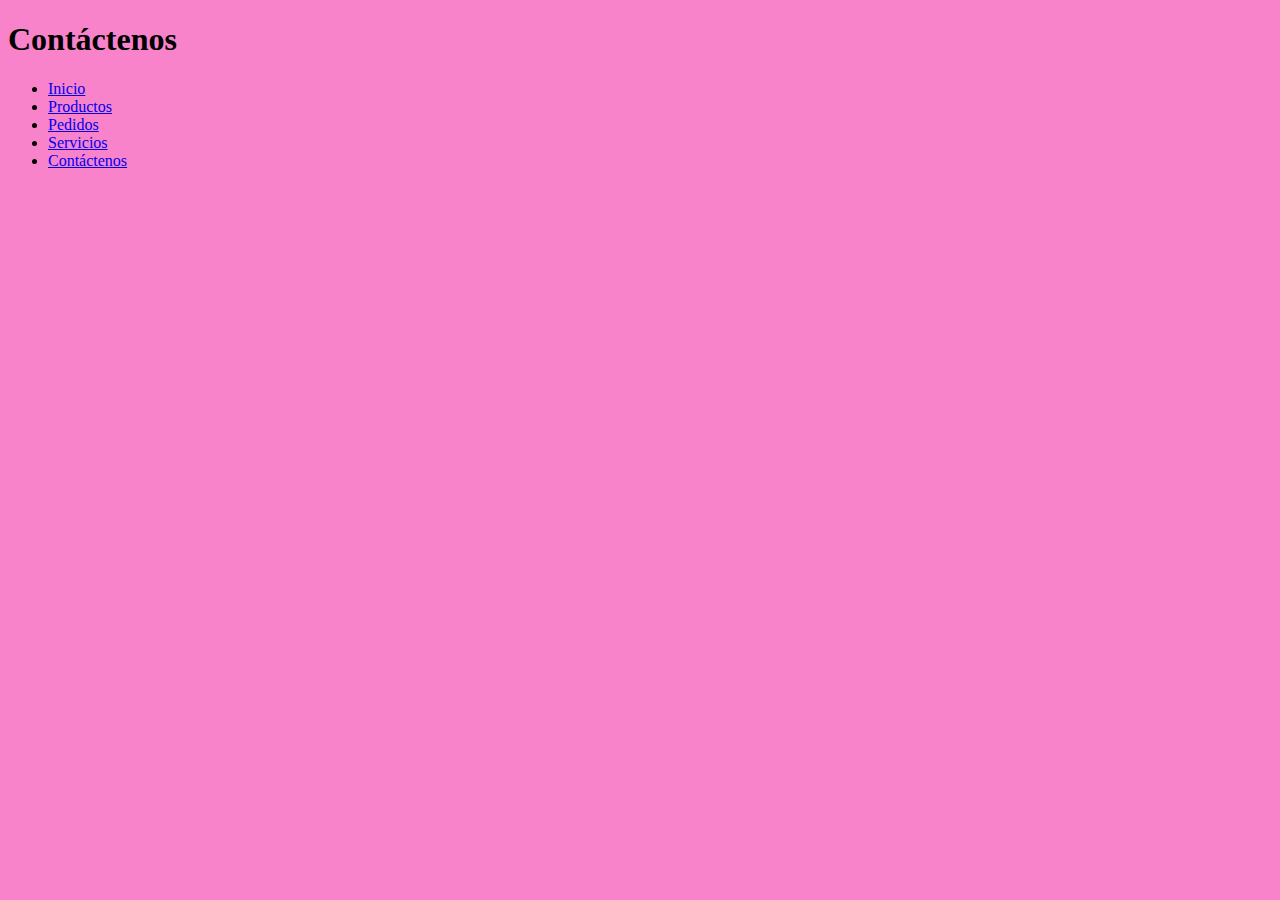
<file: Contactenos.html>
<!DOCTYPE html>
<html lang="en">

<head>
    <title>Matcha Page</title>
    <meta charset="UTF-8">
    <meta name="description" content="Pagina de Pedidos de Matcha">
    <link rel="stylesheet" href="css/style2.css">

</head>

<body>

<h1>Contáctenos</h1>

<ul>
    <li><a href="index.html">Inicio</a></li>
        <li><a href="Productos.html">Productos</a></li>
        <li><a href="Pedidos.html">Pedidos</a></li>
        <li><a href="Servicios.html">Servicios</a></li>
        <li><a href="Contactenos.html">Contáctenos</a></li>

</ul>


</body>
</file>
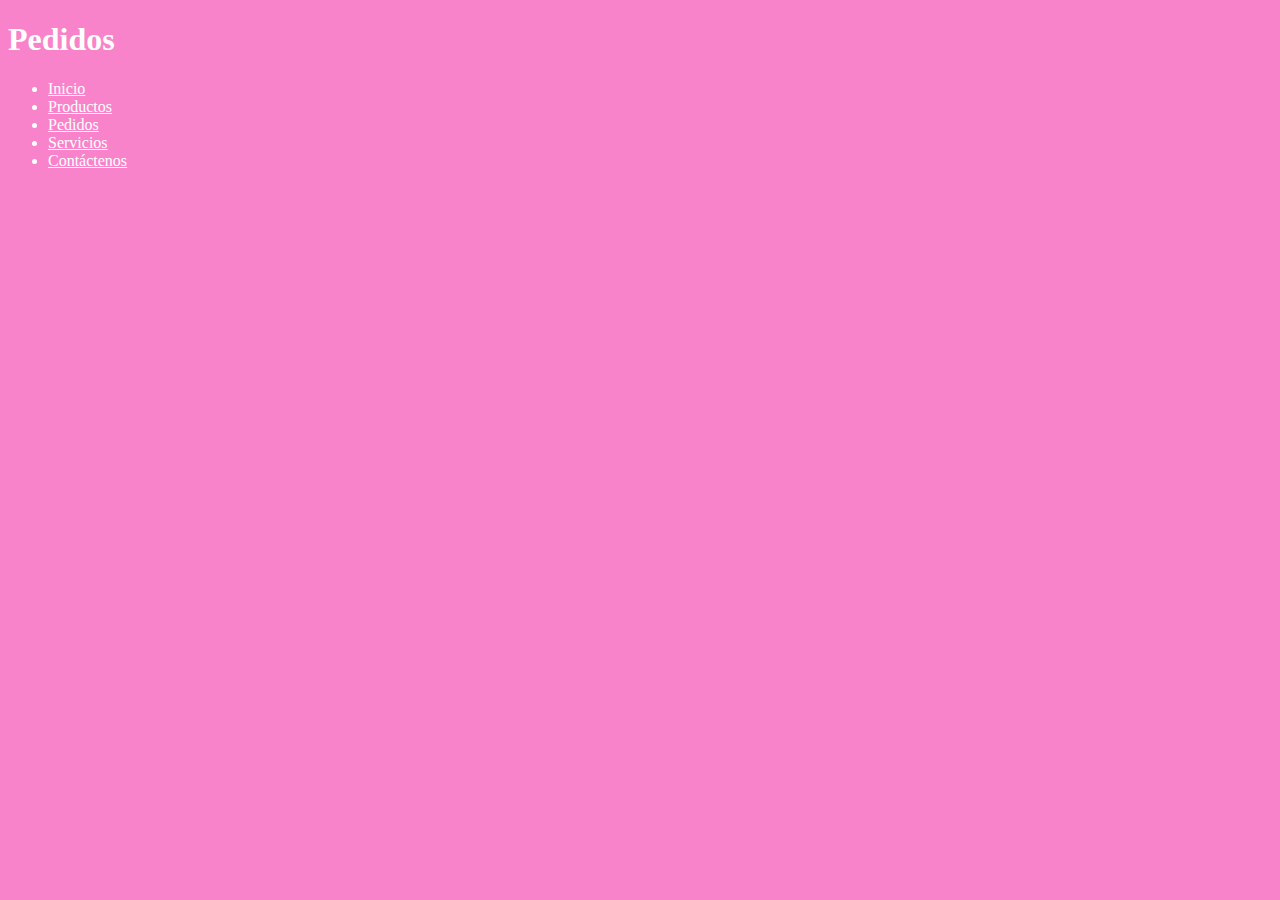
<file: Pedidos.html>
<!DOCTYPE html>
<html lang="en">

<head>
    <title>Matcha Page</title>
    <meta charset="UTF-8">
    <meta name="description" content="Page for information about Kimetsu No Yaiba anime">
    <link rel="stylesheet" href="css/style.css">

</head>

<body>
    
<h1>Pedidos</h1>

<ul>
    <li><a href="index.html">Inicio</a></li>
        <li><a href="Productos.html">Productos</a></li>
        <li><a href="Pedidos.html">Pedidos</a></li>
        <li><a href="Servicios.html">Servicios</a></li>
        <li><a href="Contactenos.html">Contáctenos</a></li>
</ul>


</body>
</file>
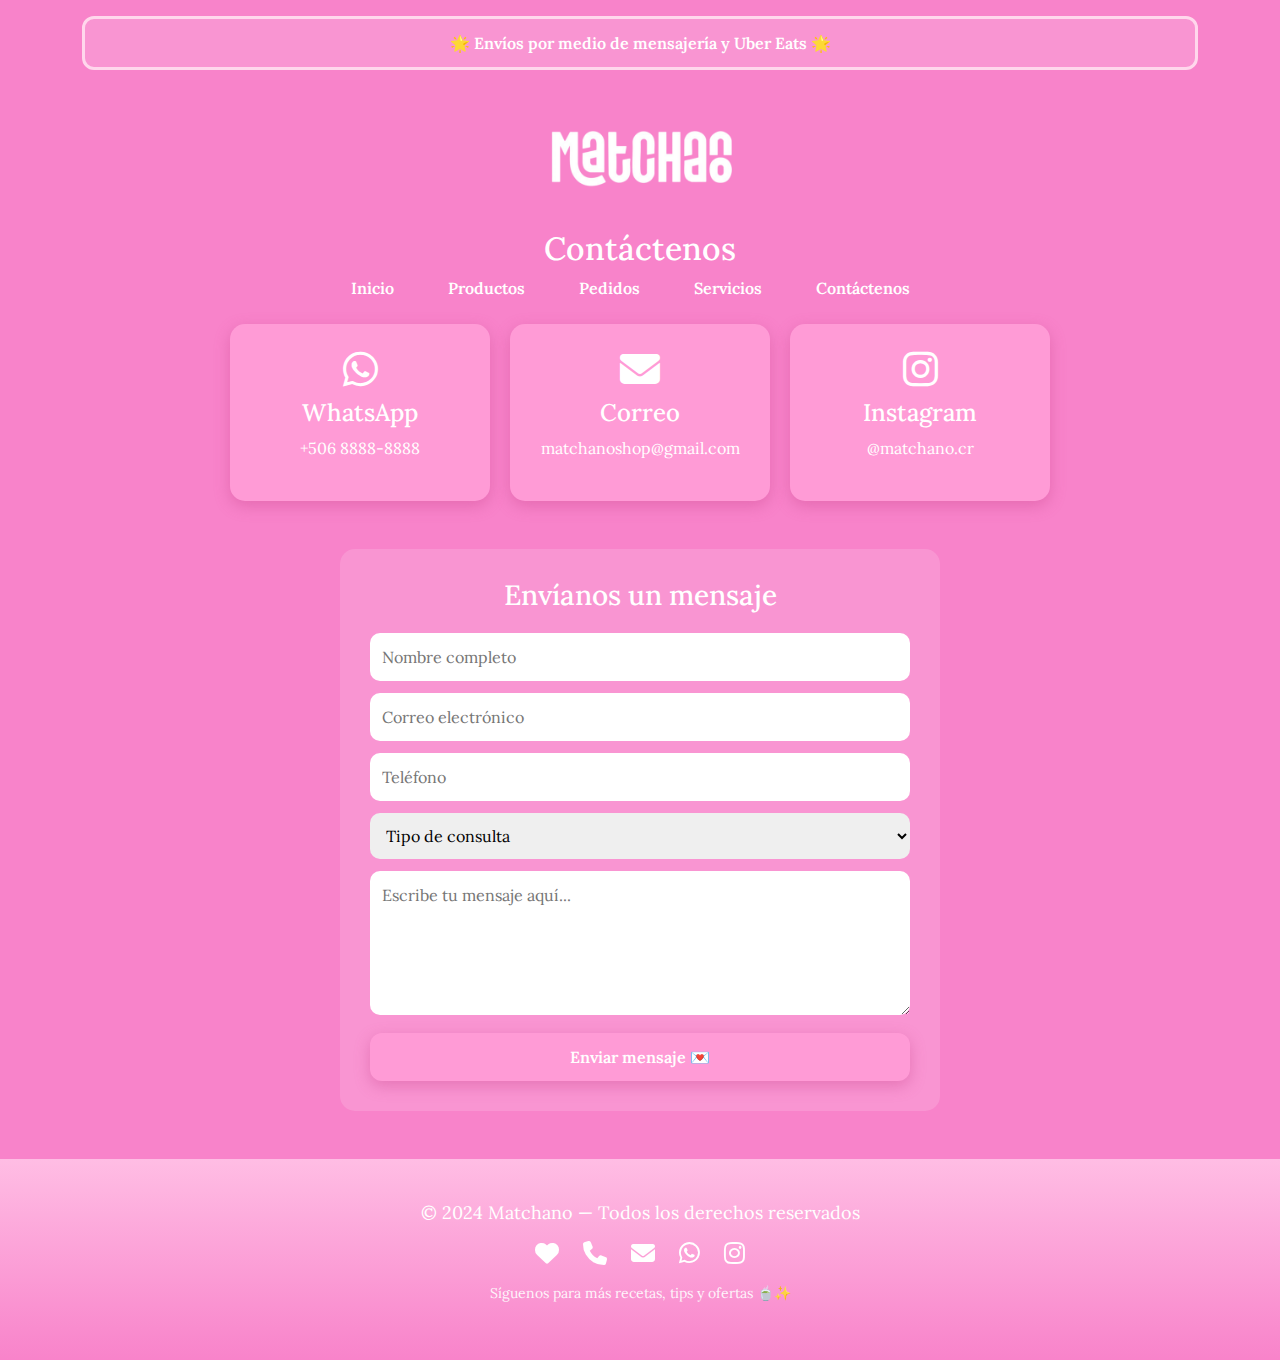
<file: proyecto 2 html/Contactenos.html>
<!DOCTYPE html>
<html lang="es">
<head>
    <meta charset="UTF-8">
    <title>Contáctenos | Matcha Page</title>
    <link href="https://fonts.googleapis.com/css2?family=Lora:wght@400;500;600;700&display=swap" rel="stylesheet">
    <link rel="stylesheet" href="bootstrap-5.3.8-dist/css/bootstrap.min.css">
    <script src="bootstrap-5.3.8-dist/js/bootstrap.bundle.min.js"></script>
    <link rel="stylesheet" href="https://cdnjs.cloudflare.com/ajax/libs/font-awesome/6.5.0/css/all.min.css">
    <link rel="stylesheet" href="css/contacto.css">
</head>

<body>

<div class="container text-center">

    <div class="row mt-3">
        <div class="col-12">
            <div class="banner-envios">
                <span>🌟</span> Envíos por medio de mensajería y Uber Eats <span>🌟</span>
            </div>
        </div>
    </div>

    <div class="row mt-4">
        <div class="col-12">
            <img class="logo" src="image/Matchano_Logo.png" alt="Logo Matcha">
        </div>
    </div>

    <div class="row mt-3">
        <div class="col-12">
            <h2>Contáctenos</h2>

            <nav class="menu">
                <ul>
                    <li><a href="index.html">Inicio</a></li>
                    <li><a href="Productos.html">Productos</a></li>
                    <li><a href="Pedidos.html">Pedidos</a></li>
                    <li><a href="Servicios.html">Servicios</a></li>
                    <li><a href="Contactenos.html">Contáctenos</a></li>
                </ul>
            </nav>
        </div>
    </div>

    <div class="contact-cards mt-4">

        <div class="contact-card">
            <i class="fa-brands fa-whatsapp"></i>
            <h4>WhatsApp</h4>
            <p>+506 8888-8888</p>
        </div>

        <div class="contact-card">
            <i class="fa-solid fa-envelope"></i>
            <h4>Correo</h4>
            <p>matchanoshop@gmail.com</p>
        </div>

        <div class="contact-card">
            <i class="fa-brands fa-instagram"></i>
            <h4>Instagram</h4>
            <p>@matchano.cr</p>
        </div>

    </div>

    <div class="form-box mt-5">
        <h3>Envíanos un mensaje</h3>

        <form>
            <input type="text" placeholder="Nombre completo" required>
            <input type="email" placeholder="Correo electrónico" required>
            <input type="text" placeholder="Teléfono" required>

            <select required>
                <option value="">Tipo de consulta</option>
                <option>Pedidos</option>
                <option>Productos</option>
                <option>Servicios</option>
                <option>Otro</option>
            </select>

            <textarea placeholder="Escribe tu mensaje aquí..." rows="5" required></textarea>

            <button type="submit">Enviar mensaje 💌</button>
        </form>
    </div>

</div>


<footer class="footer-matcha mt-5">
    <div class="container text-center">

        <p class="footer-text">© 2024 Matchano — Todos los derechos reservados</p>

        <div class="footer-icons">
            <a href="#" class="icon-link"><i class="fa-solid fa-heart"></i></a>
            <a href="tel:+50688888888" class="icon-link"><i class="fa-solid fa-phone"></i></a>
            <a href="mailto:matchanoshop@gmail.com" class="icon-link"><i class="fa-solid fa-envelope"></i></a>
            <a href="https://wa.me/50688888888" target="_blank" class="icon-link"><i class="fa-brands fa-whatsapp"></i></a>
            <a href="https://instagram.com/" target="_blank" class="icon-link"><i class="fa-brands fa-instagram"></i></a>
        </div>

        <p class="footer-small">Síguenos para más recetas, tips y ofertas 🍵✨</p>

    </div>
</footer>

</body>
</html>
</file>
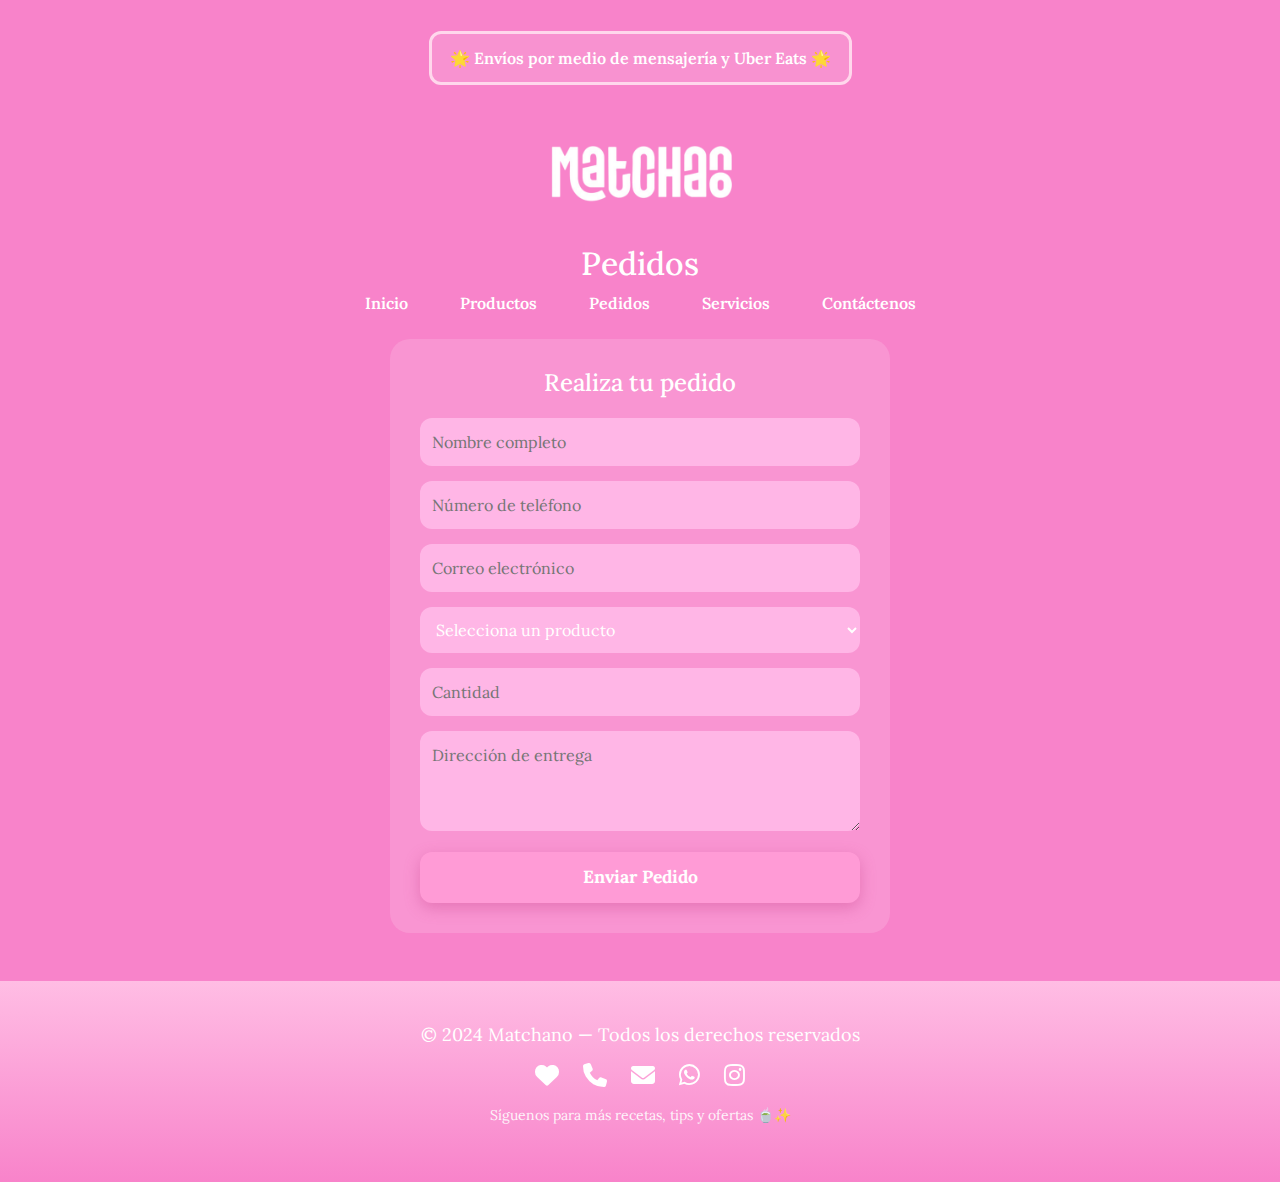
<file: proyecto 2 html/Pedidos.html>
<!DOCTYPE html>
<html lang="es">
<head>
    <meta charset="UTF-8">
    <title>Pedidos | Matcha Page</title>
    <link href="https://fonts.googleapis.com/css2?family=Lora:wght@400;500;600;700&display=swap" rel="stylesheet">
    <link rel="stylesheet" href="bootstrap-5.3.8-dist/css/bootstrap.min.css">
    <script src="bootstrap-5.3.8-dist/js/bootstrap.bundle.min.js"></script>
    <link rel="stylesheet" href="https://cdnjs.cloudflare.com/ajax/libs/font-awesome/6.5.0/css/all.min.css">
    <link rel="stylesheet" href="css/pedidos.css">
</head>

<body>

    <div class="container text-center">

        <div class="row mt-3">
            <div class="col-12">
                <div class="banner-envios">
                    <span>🌟</span> Envíos por medio de mensajería y Uber Eats <span>🌟</span>
                </div>
            </div>
        </div>

        <div class="row mt-4">
            <div class="col-12">
                <img class="logo" src="image/Matchano_Logo.png" alt="Logo Matcha">
            </div>
        </div>

        <div class="row mt-3">
            <div class="col-12">
                <h2>Pedidos</h2>

                <nav class="menu">
                    <ul>
                        <li><a href="index.html">Inicio</a></li>
                        <li><a href="Productos.html">Productos</a></li>
                        <li><a href="Pedidos.html">Pedidos</a></li>
                        <li><a href="Servicios.html">Servicios</a></li>
                        <li><a href="Contactenos.html">Contáctenos</a></li>
                    </ul>
                </nav>
            </div>
        </div>

        <div class="pedido-form mt-4">
            <h3 class="form-title">Realiza tu pedido</h3>

            <form>

                <input type="text" placeholder="Nombre completo" required>

                <input type="tel" placeholder="Número de teléfono" required>

                <input type="email" placeholder="Correo electrónico" required>

                <select required>
                    <option value="">Selecciona un producto</option>
                    <option>Matcha Latte</option>
                    <option>Matcha Macarons</option>
                    <option>Matcha Helado</option>
                </select>

                <input type="number" placeholder="Cantidad" min="1" required>

                <textarea placeholder="Dirección de entrega"></textarea>

                <button type="submit" class="btn-submit">Enviar Pedido</button>

            </form>
        </div>

    </div>

<footer class="footer-matcha mt-5">
    <div class="container text-center">

        <p class="footer-text">© 2024 Matchano — Todos los derechos reservados</p>

        <div class="footer-icons">
            <a href="#" class="icon-link"><i class="fa-solid fa-heart"></i></a>
            <a href="tel:+50688888888" class="icon-link"><i class="fa-solid fa-phone"></i></a>
            <a href="mailto:matchanoshop@gmail.com" class="icon-link"><i class="fa-solid fa-envelope"></i></a>
            <a href="https://wa.me/50688888888" target="_blank" class="icon-link"><i class="fa-brands fa-whatsapp"></i></a>
            <a href="https://instagram.com/" target="_blank" class="icon-link"><i class="fa-brands fa-instagram"></i></a>
        </div>

        <p class="footer-small">Síguenos para más recetas, tips y ofertas 🍵✨</p>

    </div>
</footer>
</body>
</html>
</file>
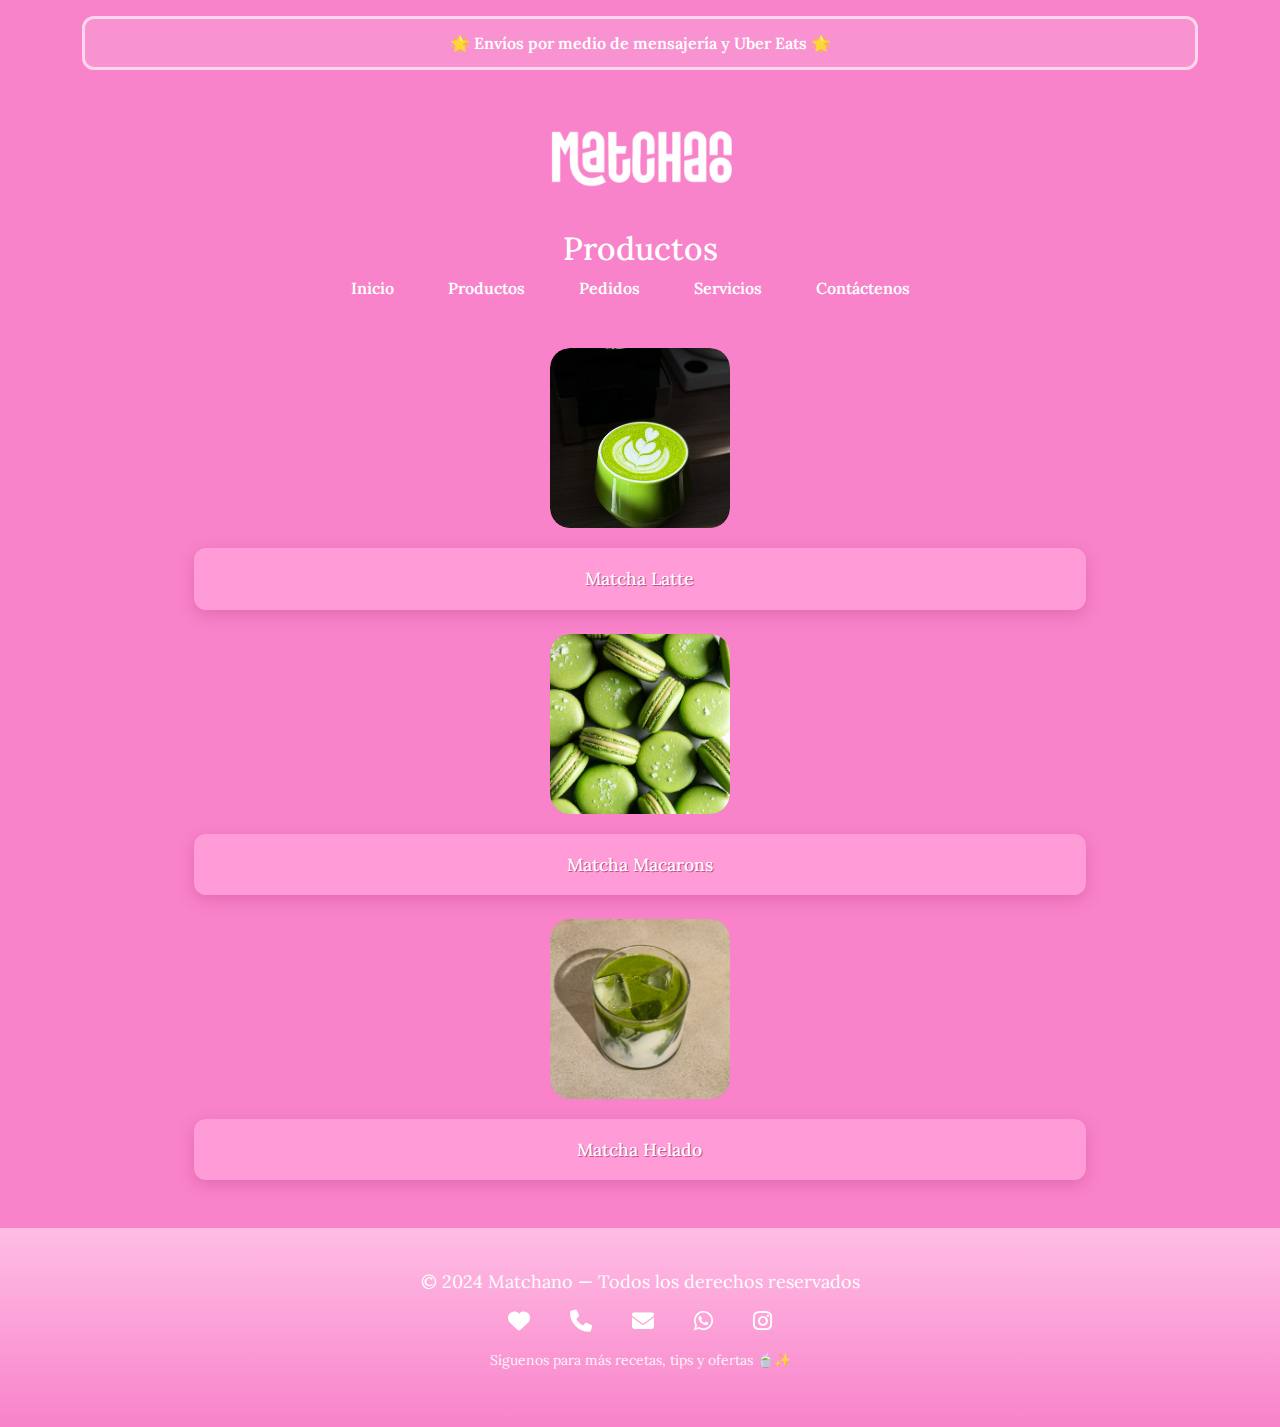
<file: proyecto 2 html/Productos.html>
<!DOCTYPE html>
<html lang="es">
<head>
    <meta charset="UTF-8">
    <title>Productos | Matcha Page</title>
    <link href="https://fonts.googleapis.com/css2?family=Lora:wght@400;500;600;700&display=swap" rel="stylesheet">
    <link rel="stylesheet" href="bootstrap-5.3.8-dist/css/bootstrap.min.css">
    <script src="bootstrap-5.3.8-dist/js/bootstrap.bundle.min.js"></script>
    <link rel="stylesheet" href="https://cdnjs.cloudflare.com/ajax/libs/font-awesome/6.5.0/css/all.min.css">
    <link rel="stylesheet" href="css/style2.css">
</head>

<body>

    <div class="container text-center">

        <div class="row mt-3">
            <div class="col-12">
                <div class="banner-envios">
                    <span>🌟</span> Envíos por medio de mensajería y Uber Eats <span>🌟</span>
                </div>
            </div>
        </div>

        <div class="row mt-4">
            <div class="col-12">
                <img class="logo" src="image/Matchano_Logo.png" alt="Logo Matcha">
            </div>
        </div>

        <div class="row mt-3">
            <div class="col-12">
                <h2>Productos</h2>

                <nav class="menu">
                    <ul>
                        <li><a href="index.html">Inicio</a></li>
                        <li><a href="Productos.html">Productos</a></li>
                        <li><a href="Pedidos.html">Pedidos</a></li>
                        <li><a href="Servicios.html">Servicios</a></li>
                        <li><a href="Contactenos.html">Contáctenos</a></li>
                    </ul>
                </nav>
            </div>
        </div>

        <div class="row mt-4 g-4">

            <div class="col-12">
                <div class="producto-item">
                    <div class="img-wrap">
                        <img src="image/Producto1.png" alt="Matcha Latte">
                    </div>
                    <h4 class="producto-titulo">Matcha Latte</h4>
                </div>
            </div>

            <div class="col-12">
                <div class="producto-item">
                    <div class="img-wrap">
                        <img src="image/Producto2.png" alt="Matcha Macarons">
                    </div>
                    <h4 class="producto-titulo">Matcha Macarons</h4>
                </div>
            </div>

            <div class="col-12">
                <div class="producto-item">
                    <div class="img-wrap">
                        <img src="image/Producto3.png" alt="Matcha Helado">
                    </div>
                    <h4 class="producto-titulo">Matcha Helado</h4>
                </div>
            </div>

        </div>

    </div>

<footer class="footer-matcha mt-5">
    <div class="container text-center">

        <p class="footer-text">© 2024 Matchano — Todos los derechos reservados</p>

        <div class="footer-icons">
            <a href="#" class="icon-link"><i class="fa-solid fa-heart"></i></a>
            <a href="tel:+50688888888" class="icon-link"><i class="fa-solid fa-phone"></i></a>
            <a href="mailto:matchanoshop@gmail.com" class="icon-link"><i class="fa-solid fa-envelope"></i></a>
            <a href="https://wa.me/50688888888" target="_blank" class="icon-link"><i class="fa-brands fa-whatsapp"></i></a>
            <a href="https://instagram.com/" target="_blank" class="icon-link"><i class="fa-brands fa-instagram"></i></a>
        </div>

        <p class="footer-small">Síguenos para más recetas, tips y ofertas 🍵✨</p>

    </div>
</footer>
</body>
</html>
</file>
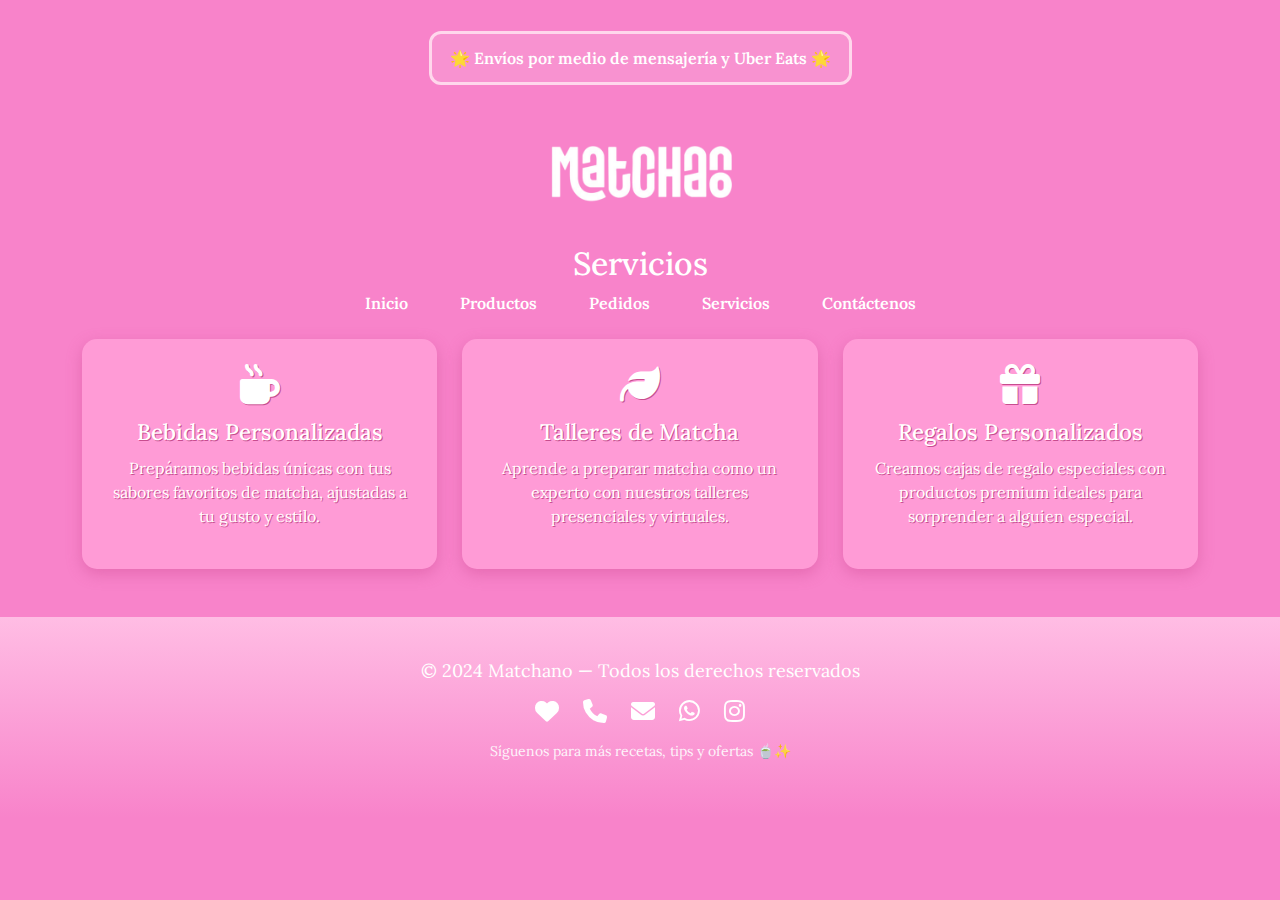
<file: proyecto 2 html/Servicios.html>
<!DOCTYPE html>
<html lang="es">
<head>
    <meta charset="UTF-8">
    <title>Servicios | Matcha Page</title>
    <link href="https://fonts.googleapis.com/css2?family=Lora:wght@400;500;600;700&display=swap" rel="stylesheet">
    <link rel="stylesheet" href="bootstrap-5.3.8-dist/css/bootstrap.min.css">
    <script src="bootstrap-5.3.8-dist/js/bootstrap.bundle.min.js"></script>
    <link rel="stylesheet" href="https://cdnjs.cloudflare.com/ajax/libs/font-awesome/6.5.0/css/all.min.css">
    <link rel="stylesheet" href="css/servicios.css">
</head>

<body>

    <div class="container text-center">

        <div class="row mt-3">
            <div class="col-12">
                <div class="banner-envios">
                    <span>🌟</span> Envíos por medio de mensajería y Uber Eats <span>🌟</span>
                </div>
            </div>
        </div>

        <div class="row mt-4">
            <div class="col-12">
                <img class="logo" src="image/Matchano_Logo.png" alt="Logo Matcha">
            </div>
        </div>

        <div class="row mt-3">
            <div class="col-12">
                <h2>Servicios</h2>

                <nav class="menu">
                    <ul>
                        <li><a href="index.html">Inicio</a></li>
                        <li><a href="Productos.html">Productos</a></li>
                        <li><a href="Pedidos.html">Pedidos</a></li>
                        <li><a href="Servicios.html">Servicios</a></li>
                        <li><a href="Contactenos.html">Contáctenos</a></li>
                    </ul>
                </nav>
            </div>
        </div>

        <div class="servicios-grid mt-4">

            <div class="servicio-item">
                <i class="fa-solid fa-mug-hot"></i>
                <h3>Bebidas Personalizadas</h3>
                <p>Prepáramos bebidas únicas con tus sabores favoritos de matcha, ajustadas a tu gusto y estilo.</p>
            </div>

            <div class="servicio-item">
                <i class="fa-solid fa-leaf"></i>
                <h3>Talleres de Matcha</h3>
                <p>Aprende a preparar matcha como un experto con nuestros talleres presenciales y virtuales.</p>
            </div>

            <div class="servicio-item">
                <i class="fa-solid fa-gift"></i>
                <h3>Regalos Personalizados</h3>
                <p>Creamos cajas de regalo especiales con productos premium ideales para sorprender a alguien especial.</p>
            </div>

        </div>

    </div>

<footer class="footer-matcha mt-5">
    <div class="container text-center">

        <p class="footer-text">© 2024 Matchano — Todos los derechos reservados</p>

        <div class="footer-icons">
            <a href="#" class="icon-link"><i class="fa-solid fa-heart"></i></a>
            <a href="tel:+50688888888" class="icon-link"><i class="fa-solid fa-phone"></i></a>
            <a href="mailto:matchanoshop@gmail.com" class="icon-link"><i class="fa-solid fa-envelope"></i></a>
            <a href="https://wa.me/50688888888" target="_blank" class="icon-link"><i class="fa-brands fa-whatsapp"></i></a>
            <a href="https://instagram.com/" target="_blank" class="icon-link"><i class="fa-brands fa-instagram"></i></a>
        </div>

        <p class="footer-small">Síguenos para más recetas, tips y ofertas 🍵✨</p>

    </div>
</footer>
</body>
</html>
</file>
<file: css/style2.css>
*{
background: #f883ca;	
}

h1{



}
</file>
<file: css/style.css>
body 
{
    font-family: 'Lora', serif;
}

*{
background:#f883ca !important;	
color: white;
}

#video_matcha{

	width: 300px;
}

#imagen_matcha_1{

    width: 800px;
}

#imagen_matcha{

    height: 500px;
	width: 400px;
}

.logo{
    height: 60px;
    width: 20%;    
}

.menu ul a{
        
    display: inline-block;
    text-decoration: none;
    font-weight: 600;
    color: white;
}
</file>
<file: proyecto 2 html/css/contacto.css>
body {
    font-family: 'Lora', serif;
    background: #f883ca;
    color: white;
    margin: 0;
    padding: 0;
}

* {
    box-sizing: border-box;
}

.logo {
    height: 80px;
    width: auto;
    margin: 20px 0;
}

.menu ul {
    list-style: none;
    padding: 0;
    margin: 0;
    text-align: center;
}

.menu ul li {
    display: inline-block;
    margin-right: 20px;
}

.menu ul li a {
    text-decoration: none;
    font-weight: 600;
    color: white;
    padding: 10px 15px;
    transition: 0.3s;
}

.menu ul li a:hover {
    color: #ffebf8;
    text-decoration: underline;
}

.banner-envios {
    border: 3px solid #ffd7ec;
    background: rgba(255, 255, 255, 0.15);
    padding: 12px 18px;
    border-radius: 12px;
    font-weight: 600;
}


.contact-cards {
    display: flex;
    justify-content: center;
    gap: 20px;
    flex-wrap: wrap;
}

.contact-card {
    background: #ff9bd6;
    padding: 25px;
    width: 260px;
    border-radius: 15px;
    box-shadow: 0 5px 15px rgba(200, 70, 140, 0.4);
    text-align: center;
    color: white;
}

.contact-card i {
    font-size: 40px;
    margin-bottom: 10px;
}

.form-box {
    background: rgba(255, 255, 255, 0.15);
    padding: 30px;
    border-radius: 15px;
    width: 100%;
    max-width: 600px;
    margin: 0 auto;
}

.form-box h3 {
    margin-bottom: 20px;
}

form input,
form select,
form textarea {
    width: 100%;
    margin-bottom: 12px;
    padding: 12px;
    border-radius: 10px;
    border: none;
    outline: none;
}

button {
    background: #ff9bd6;
    color: white;
    padding: 12px 20px;
    border: none;
    border-radius: 12px;
    cursor: pointer;
    width: 100%;
    font-weight: 600;
    box-shadow: 0 5px 15px rgba(200, 70, 140, 0.4);
}

button:hover {
    background: #ffbde4;
}


.footer-matcha {
    background: linear-gradient(180deg, #ffbde4, #f883ca);
    padding: 40px 0;
    margin-top: 50px;
}

.footer-text {
    font-size: 18px;
    margin-bottom: 10px;
}

.footer-icons {
    margin: 15px 0;
}

.icon-link {
    color: white;
    font-size: 24px;
    margin: 0 10px;
    transition: transform 0.2s;
}

.icon-link:hover {
    transform: scale(1.3);
}

.footer-small {
    font-size: 14px;
    opacity: 0.9;
}

.footer-matcha a {
    text-decoration: none !important;
}

.footer-matcha a:focus,
.footer-matcha a:active,
.footer-matcha a:visited {
    text-decoration: none !important;
    outline: none !important;
}
</file>
<file: proyecto 2 html/css/pedidos.css>
body {
    font-family: 'Lora', serif;
    background: #f883ca;
    color: white;
    margin: 0;
    padding: 0;
}

* {
    box-sizing: border-box;
}

.logo {
    height: 80px;
    width: auto;
    margin: 20px 0;
}

.menu ul {
    list-style: none;
    padding: 0;
    margin: 0;
    text-align: center;
}

.menu ul li {
    display: inline-block;
    margin: 0 12px;
}

.menu ul li a {
    text-decoration: none;
    font-weight: 600;
    color: white;
    padding: 8px 12px;
}

.menu ul li a:hover {
    color: #ffe0f4;
}

.banner-envios {
    border: 3px solid #ffd7ec;
    background: rgba(255, 255, 255, 0.12);
    padding: 12px 18px;
    border-radius: 12px;
    display: inline-block;
    font-weight: 600;
    margin-top: 15px;
}

/* FORMULARIO */
.pedido-form {
    background: rgba(255, 255, 255, 0.15);
    padding: 30px;
    border-radius: 20px;
    width: 90%;
    max-width: 500px;
    margin: 0 auto;
}

.form-title {
    margin-bottom: 20px;
    font-size: 1.5rem;
}

.pedido-form form input,
.pedido-form form select,
.pedido-form form textarea {
    width: 100%;
    padding: 12px;
    border-radius: 12px;
    background: #ffb6e6;
    border: none;
    margin-bottom: 15px;
    color: white;
    font-size: 1rem;
}

.pedido-form form textarea {
    height: 100px;
}

.btn-submit {
    background: #ff9bd6;
    padding: 12px 18px;
    width: 100%;
    border-radius: 12px;
    border: none;
    color: white;
    font-weight: bold;
    font-size: 1.1rem;
    box-shadow: 0 5px 15px rgba(200, 70, 140, 0.4);
}

.btn-submit:hover {
    background: #ff88cb;
}

.footer-matcha {
    background: linear-gradient(180deg, #ffbde4, #f883ca);
    padding: 40px 0;
    margin-top: 50px;
}

.footer-text {
    font-size: 18px;
    margin-bottom: 10px;
}

.footer-icons {
    margin: 15px 0;
}

.icon-link {
    color: white;
    font-size: 24px;
    margin: 0 10px;
    transition: transform 0.2s;
}

.icon-link:hover {
    transform: scale(1.3);
}

.footer-small {
    font-size: 14px;
    opacity: 0.9;
}

.footer-matcha a {
    text-decoration: none !important;
}

.footer-matcha a:focus,
.footer-matcha a:active,
.footer-matcha a:visited {
    text-decoration: none !important;
    outline: none !important;
}
</file>
<file: proyecto 2 html/css/style2.css>
body {
    font-family: 'Lora', serif;
    background: #f883ca;
    color: white;
    margin: 0;
    padding: 0;
}

* {
    box-sizing: border-box;
}

.logo {
    height: 80px;
    width: auto;
    margin: 20px 0;
}

/* MENÚ */
.menu ul {
    list-style: none;
    padding: 0;
    margin: 0;
    text-align: center;
}

.menu ul li {
    display: inline-block;
    margin-right: 20px;
}

.menu ul li a {
    text-decoration: none;
    font-weight: 600;
    color: white;
    padding: 10px 15px;
    transition: 0.3s;
}

.menu ul li a:hover {
    color: #ffebf8;
    text-decoration: underline;
}

/* BANNER */
.banner-envios {
    border: 3px solid #ffd7ec;
    background: rgba(255, 255, 255, 0.12);
    padding: 12px 18px;
    border-radius: 12px;
    font-weight: 600;
}

/* PRODUCTOS */
.producto-item {
    text-align: center;
}

.img-wrap {
    width: 180px;
    height: 180px;
    margin: 0 auto;
    border-radius: 20px;
    overflow: hidden;
}

.img-wrap img {
    width: 100%;
    height: 100%;
    object-fit: cover;
    border-radius: 20px;
}

.producto-titulo {
    background: #ff9bd6;
    padding: 20px;
    border-radius: 12px;
    font-size: 1.1rem;
    color: white;
    text-shadow: 1px 1px #c84d8f;
    box-shadow: 0 5px 15px rgba(200, 70, 140, 0.4);
    margin: 20px auto 0 auto;
    width: 80%;
    transition: transform 0.3s, box-shadow 0.3s;
    display: inline-block;
}

.producto-titulo:hover {
    transform: translateY(-4px);
    box-shadow: 0 8px 20px rgba(200, 70, 140, 0.5);
}

/* ICONOS */
i {
    font-size: 22px;
    margin: 0 8px;
    transition: transform 0.2s;
}

i:hover {
    transform: scale(1.3) rotate(5deg);
}

/* LINKS SIN LÍNEAS AZULES */
.icon-link {
    text-decoration: none;
    outline: none;
    border: none;
}

.icon-link:focus,
.icon-link:active {
    outline: none;
    border: none;
    box-shadow: none;
}

/* FOOTER */
.footer-matcha {
    background: linear-gradient(180deg, #ffbde4, #f883ca);
    padding: 40px 0;
    margin-top: 50px;
}

.footer-text {
    font-size: 18px;
    margin-bottom: 10px;
}

.footer-icons {
    margin: 15px 0;
}

.icon-link {
    color: white;
    font-size: 24px;
    margin: 0 10px;
    transition: transform 0.2s;
}

.icon-link:hover {
    transform: scale(1.3);
}

.footer-small {
    font-size: 14px;
    opacity: 0.9;
}

.footer-matcha a {
    text-decoration: none !important;
}

.footer-matcha a:focus,
.footer-matcha a:active,
.footer-matcha a:visited {
    text-decoration: none !important;
    outline: none !important;
}
</file>
<file: proyecto 2 html/css/servicios.css>
body {
    font-family: 'Lora', serif;
    background: #f883ca;
    color: white;
    margin: 0;
    padding: 0;
}

* {
    box-sizing: border-box;
}

.logo {
    height: 80px;
    width: auto;
    margin: 20px 0;
}

/* MENÚ */
.menu ul {
    list-style: none;
    padding: 0;
    margin: 0;
    text-align: center;
}

.menu ul li {
    display: inline-block;
    margin: 0 12px;
}

.menu ul li a {
    text-decoration: none;
    font-weight: 600;
    color: white;
    padding: 8px 12px;
}

.menu ul li a:hover {
    color: #ffe0f4;
}

/* BANNER */
.banner-envios {
    border: 3px solid #ffd7ec;
    background: rgba(255, 255, 255, 0.12);
    padding: 12px 18px;
    border-radius: 12px;
    display: inline-block;
    font-weight: 600;
    margin-top: 15px;
}

/* SERVICIOS */
.servicios-grid {
    display: grid;
    grid-template-columns: repeat(auto-fit, minmax(250px, 1fr));
    gap: 25px;
    margin: 40px 0;
}

.servicio-item {
    background: #ff9bd6;
    padding: 25px;
    border-radius: 15px;
    text-shadow: 1px 1px #c84d8f;
    box-shadow: 0 5px 15px rgba(200, 70, 140, 0.4);
    transition: transform 0.3s, box-shadow 0.3s;
}

.servicio-item:hover {
    transform: translateY(-5px);
    box-shadow: 0 10px 25px rgba(200, 70, 140, 0.6);
}

.servicio-item i {
    font-size: 40px;
    margin-bottom: 15px;
}

.servicio-item h3 {
    font-size: 1.4rem;
    margin-bottom: 10px;
}

.servicio-item p {
    font-size: 1rem;
}

.footer-matcha {
    background: linear-gradient(180deg, #ffbde4, #f883ca);
    padding: 40px 0;
    margin-top: 50px;
}

.footer-text {
    font-size: 18px;
    margin-bottom: 10px;
}

.footer-icons {
    margin: 15px 0;
}

.icon-link {
    color: white;
    font-size: 24px;
    margin: 0 10px;
    transition: transform 0.2s;
}

.icon-link:hover {
    transform: scale(1.3);
}

.footer-small {
    font-size: 14px;
    opacity: 0.9;
}

.footer-matcha a {
    text-decoration: none !important;
}

.footer-matcha a:focus,
.footer-matcha a:active,
.footer-matcha a:visited {
    text-decoration: none !important;
    outline: none !important;
}
</file>
